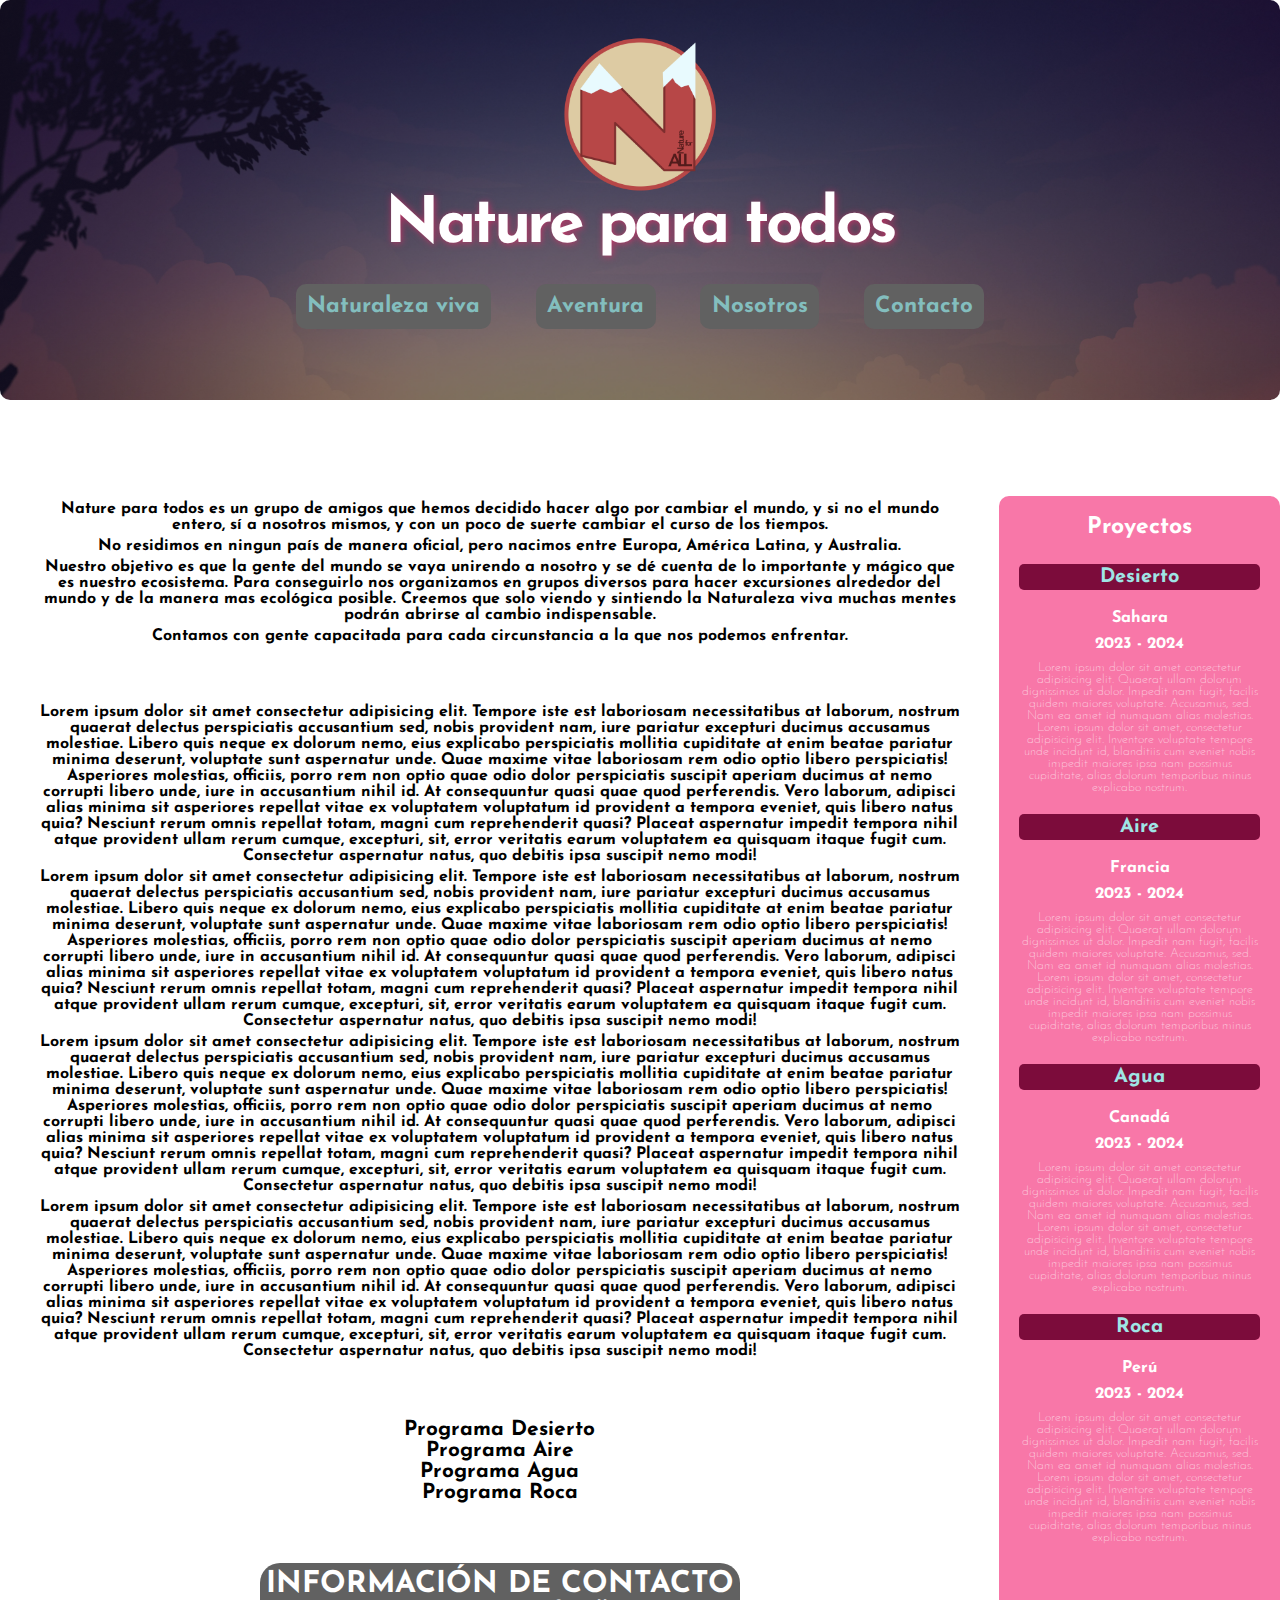
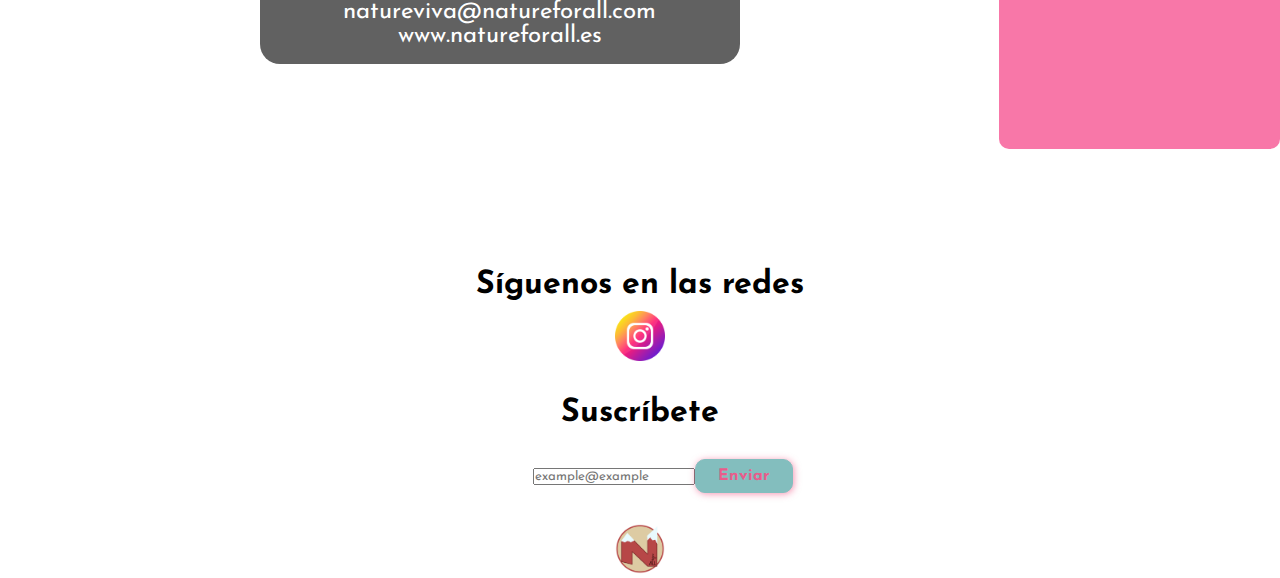
<file: biografia.html>
<!DOCTYPE html>
<html lang="en">

<head>
    <meta charset="UTF-8">
    <meta http-equiv="X-UA_Compatible" content="IE=edge">
    <meta name="viewport" content="width=device-width, initial-scale=1.0">
    <title>Nature biografía</title>
    <link rel="stylesheet" href="./assets/styles/stylesheet.css">
    <link rel="icon" href="assets/media/favicon.png" type="image/png"/>
    <link href="https://fonts.googleapis.com/css2?family=Josefin+Sans:wght@300&display=swap" rel="stylesheet">
</head>

<body class="container">

    <header class="container biography">
        <div class="logo-top">
            <img class="logo" src="assets/media/favicon.png" alt="logo">
        </div>
        <h1 class="nature-every">Nature para todos</h1>
        
        <nav class="items">
            <a href="index.html">Naturaleza viva</a>
            <a href="portfolio.html">Aventura</a>
            <a href="biografia.html">Nosotros</a>
            <a href="contacto.html">Contacto</a>
        </nav>
    </header>
    
    <div class="row">
        <main>
            
            <section>
                <article>
                    <p>Nature para todos es un grupo de amigos que hemos decidido hacer algo por cambiar el mundo, y si no el mundo entero, sí a nosotros mismos, y con un poco de suerte cambiar el curso de los tiempos.<p>
                    <p>No residimos en ningun país de manera oficial, pero nacimos entre Europa, América Latina, y Australia.</p> 
                    <p>Nuestro objetivo es que la gente del mundo se vaya unirendo a nosotro y se dé cuenta de lo importante y mágico que es nuestro ecosistema. Para conseguirlo nos organizamos en grupos diversos para hacer excursiones alrededor del mundo y de la manera mas ecológica posible. Creemos que solo viendo y sintiendo la Naturaleza viva muchas mentes podrán abrirse al cambio indispensable.</p>
                    <p>Contamos con gente capacitada para cada circunstancia a la que nos podemos enfrentar.</p>
                </article>
                <article class="fill">
                    <p>Lorem ipsum dolor sit amet consectetur adipisicing elit. Tempore iste est laboriosam necessitatibus at laborum, nostrum quaerat delectus perspiciatis accusantium sed, nobis provident nam, iure pariatur excepturi ducimus accusamus molestiae.
                    Libero quis neque ex dolorum nemo, eius explicabo perspiciatis mollitia cupiditate at enim beatae pariatur minima deserunt, voluptate sunt aspernatur unde. Quae maxime vitae laboriosam rem odio optio libero perspiciatis!
                    Asperiores molestias, officiis, porro rem non optio quae odio dolor perspiciatis suscipit aperiam ducimus at nemo corrupti libero unde, iure in accusantium nihil id. At consequuntur quasi quae quod perferendis.
                    Vero laborum, adipisci alias minima sit asperiores repellat vitae ex voluptatem voluptatum id provident a tempora eveniet, quis libero natus quia? Nesciunt rerum omnis repellat totam, magni cum reprehenderit quasi?
                    Placeat aspernatur impedit tempora nihil atque provident ullam rerum cumque, excepturi, sit, error veritatis earum voluptatem ea quisquam itaque fugit cum. Consectetur aspernatur natus, quo debitis ipsa suscipit nemo modi!</p>
                    <p>Lorem ipsum dolor sit amet consectetur adipisicing elit. Tempore iste est laboriosam necessitatibus at laborum, nostrum quaerat delectus perspiciatis accusantium sed, nobis provident nam, iure pariatur excepturi ducimus accusamus molestiae.
                    Libero quis neque ex dolorum nemo, eius explicabo perspiciatis mollitia cupiditate at enim beatae pariatur minima deserunt, voluptate sunt aspernatur unde. Quae maxime vitae laboriosam rem odio optio libero perspiciatis!
                    Asperiores molestias, officiis, porro rem non optio quae odio dolor perspiciatis suscipit aperiam ducimus at nemo corrupti libero unde, iure in accusantium nihil id. At consequuntur quasi quae quod perferendis.
                    Vero laborum, adipisci alias minima sit asperiores repellat vitae ex voluptatem voluptatum id provident a tempora eveniet, quis libero natus quia? Nesciunt rerum omnis repellat totam, magni cum reprehenderit quasi?
                    Placeat aspernatur impedit tempora nihil atque provident ullam rerum cumque, excepturi, sit, error veritatis earum voluptatem ea quisquam itaque fugit cum. Consectetur aspernatur natus, quo debitis ipsa suscipit nemo modi!</p>
                    <p>Lorem ipsum dolor sit amet consectetur adipisicing elit. Tempore iste est laboriosam necessitatibus at laborum, nostrum quaerat delectus perspiciatis accusantium sed, nobis provident nam, iure pariatur excepturi ducimus accusamus molestiae.
                    Libero quis neque ex dolorum nemo, eius explicabo perspiciatis mollitia cupiditate at enim beatae pariatur minima deserunt, voluptate sunt aspernatur unde. Quae maxime vitae laboriosam rem odio optio libero perspiciatis!
                    Asperiores molestias, officiis, porro rem non optio quae odio dolor perspiciatis suscipit aperiam ducimus at nemo corrupti libero unde, iure in accusantium nihil id. At consequuntur quasi quae quod perferendis.
                    Vero laborum, adipisci alias minima sit asperiores repellat vitae ex voluptatem voluptatum id provident a tempora eveniet, quis libero natus quia? Nesciunt rerum omnis repellat totam, magni cum reprehenderit quasi?
                    Placeat aspernatur impedit tempora nihil atque provident ullam rerum cumque, excepturi, sit, error veritatis earum voluptatem ea quisquam itaque fugit cum. Consectetur aspernatur natus, quo debitis ipsa suscipit nemo modi!</p>
                    <p>Lorem ipsum dolor sit amet consectetur adipisicing elit. Tempore iste est laboriosam necessitatibus at laborum, nostrum quaerat delectus perspiciatis accusantium sed, nobis provident nam, iure pariatur excepturi ducimus accusamus molestiae.
                    Libero quis neque ex dolorum nemo, eius explicabo perspiciatis mollitia cupiditate at enim beatae pariatur minima deserunt, voluptate sunt aspernatur unde. Quae maxime vitae laboriosam rem odio optio libero perspiciatis!
                    Asperiores molestias, officiis, porro rem non optio quae odio dolor perspiciatis suscipit aperiam ducimus at nemo corrupti libero unde, iure in accusantium nihil id. At consequuntur quasi quae quod perferendis.
                    Vero laborum, adipisci alias minima sit asperiores repellat vitae ex voluptatem voluptatum id provident a tempora eveniet, quis libero natus quia? Nesciunt rerum omnis repellat totam, magni cum reprehenderit quasi?
                    Placeat aspernatur impedit tempora nihil atque provident ullam rerum cumque, excepturi, sit, error veritatis earum voluptatem ea quisquam itaque fugit cum. Consectetur aspernatur natus, quo debitis ipsa suscipit nemo modi!</p>        
                </article>
            </section>
    
            <section>
                <ul>
                    <li>Programa Desierto</li>
                    <li>Programa Aire</li>
                    <li>Programa Agua</li>
                    <li>Programa Roca</li>
                </ul>
            </section>
    
            <section class="inf-cnt">
                <h4>INFORMACIÓN DE CONTACTO</h4>
                <a href="mailto:natureviva@natureforall.com">natureviva@natureforall.com</a>
                <p>www.natureforall.es</p>
            </section>
    
        </main>    
    
    
        <aside>
            
            <h2>Proyectos</h2>
            <h3 class="creators">Desierto</h3>
            <h4>Sahara</h4>
            <h5>2023 - 2024</h5>
            <ul class="experience">
                <li>Lorem ipsum dolor sit amet consectetur adipisicing elit. Quaerat ullam dolorum dignissimos ut dolor. Impedit nam fugit, facilis quidem maiores voluptate. Accusamus, sed. Nam ea amet id numquam alias molestias.</li>
                <li>Lorem ipsum dolor sit amet, consectetur adipisicing elit. Inventore voluptate tempore unde incidunt id, blanditiis cum eveniet nobis impedit maiores ipsa nam possimus cupiditate, alias dolorum temporibus minus explicabo nostrum.</li>
            </ul>
        
            <h3 class="creators">Aire</h3>
            <h4>Francia</h4>
            <h5>2023 - 2024</h5>
            <ul class="experience">
                <li>Lorem ipsum dolor sit amet consectetur adipisicing elit. Quaerat ullam dolorum dignissimos ut dolor. Impedit nam fugit, facilis quidem maiores voluptate. Accusamus, sed. Nam ea amet id numquam alias molestias.</li>
                <li>Lorem ipsum dolor sit amet, consectetur adipisicing elit. Inventore voluptate tempore unde incidunt id, blanditiis cum eveniet nobis impedit maiores ipsa nam possimus cupiditate, alias dolorum temporibus minus explicabo nostrum.</li>
            </ul>
                    
            <h3 class="creators">Agua</h3>
            <h4>Canadá</h4>
            <h5>2023 - 2024</h5>
            <ul class="experience">
                <li>Lorem ipsum dolor sit amet consectetur adipisicing elit. Quaerat ullam dolorum dignissimos ut dolor. Impedit nam fugit, facilis quidem maiores voluptate. Accusamus, sed. Nam ea amet id numquam alias molestias.</li>
                <li>Lorem ipsum dolor sit amet, consectetur adipisicing elit. Inventore voluptate tempore unde incidunt id, blanditiis cum eveniet nobis impedit maiores ipsa nam possimus cupiditate, alias dolorum temporibus minus explicabo nostrum.</li>
            </ul>
        
            <h3 class="creators">Roca</h3>
            <h4>Perú</h4>
            <h5>2023 - 2024</h5>
            <ul class="experience">
                <li>Lorem ipsum dolor sit amet consectetur adipisicing elit. Quaerat ullam dolorum dignissimos ut dolor. Impedit nam fugit, facilis quidem maiores voluptate. Accusamus, sed. Nam ea amet id numquam alias molestias.</li>
                <li>Lorem ipsum dolor sit amet, consectetur adipisicing elit. Inventore voluptate tempore unde incidunt id, blanditiis cum eveniet nobis impedit maiores ipsa nam possimus cupiditate, alias dolorum temporibus minus explicabo nostrum.</li>
            </ul>
                     
        </aside>
    </div> 

    <footer class="bottom">
        
        <div class="container">
            <h2 class="h2-portfolio"></h2>
            <h3>Síguenos en las redes</h3>
            <a target="_blank" href="https://www.instagram.com/" class="btn"><img src="assets/media/home/instagram.png" alt="Instagram"></a>
        </div>
        
        <div class="container">
            <h3>Suscríbete</h3>
            <form >
                <p>Email <input type="email" placeholder="example@example" required/><button>Enviar</button></p>
            </form>
            <a target="_blank" href="assets/media/favicon.png" class="btn"><img src="assets/media/favicon.png" alt="logo"></a>    
        </div>
    </footer>

    

</body>
</html>
</file>
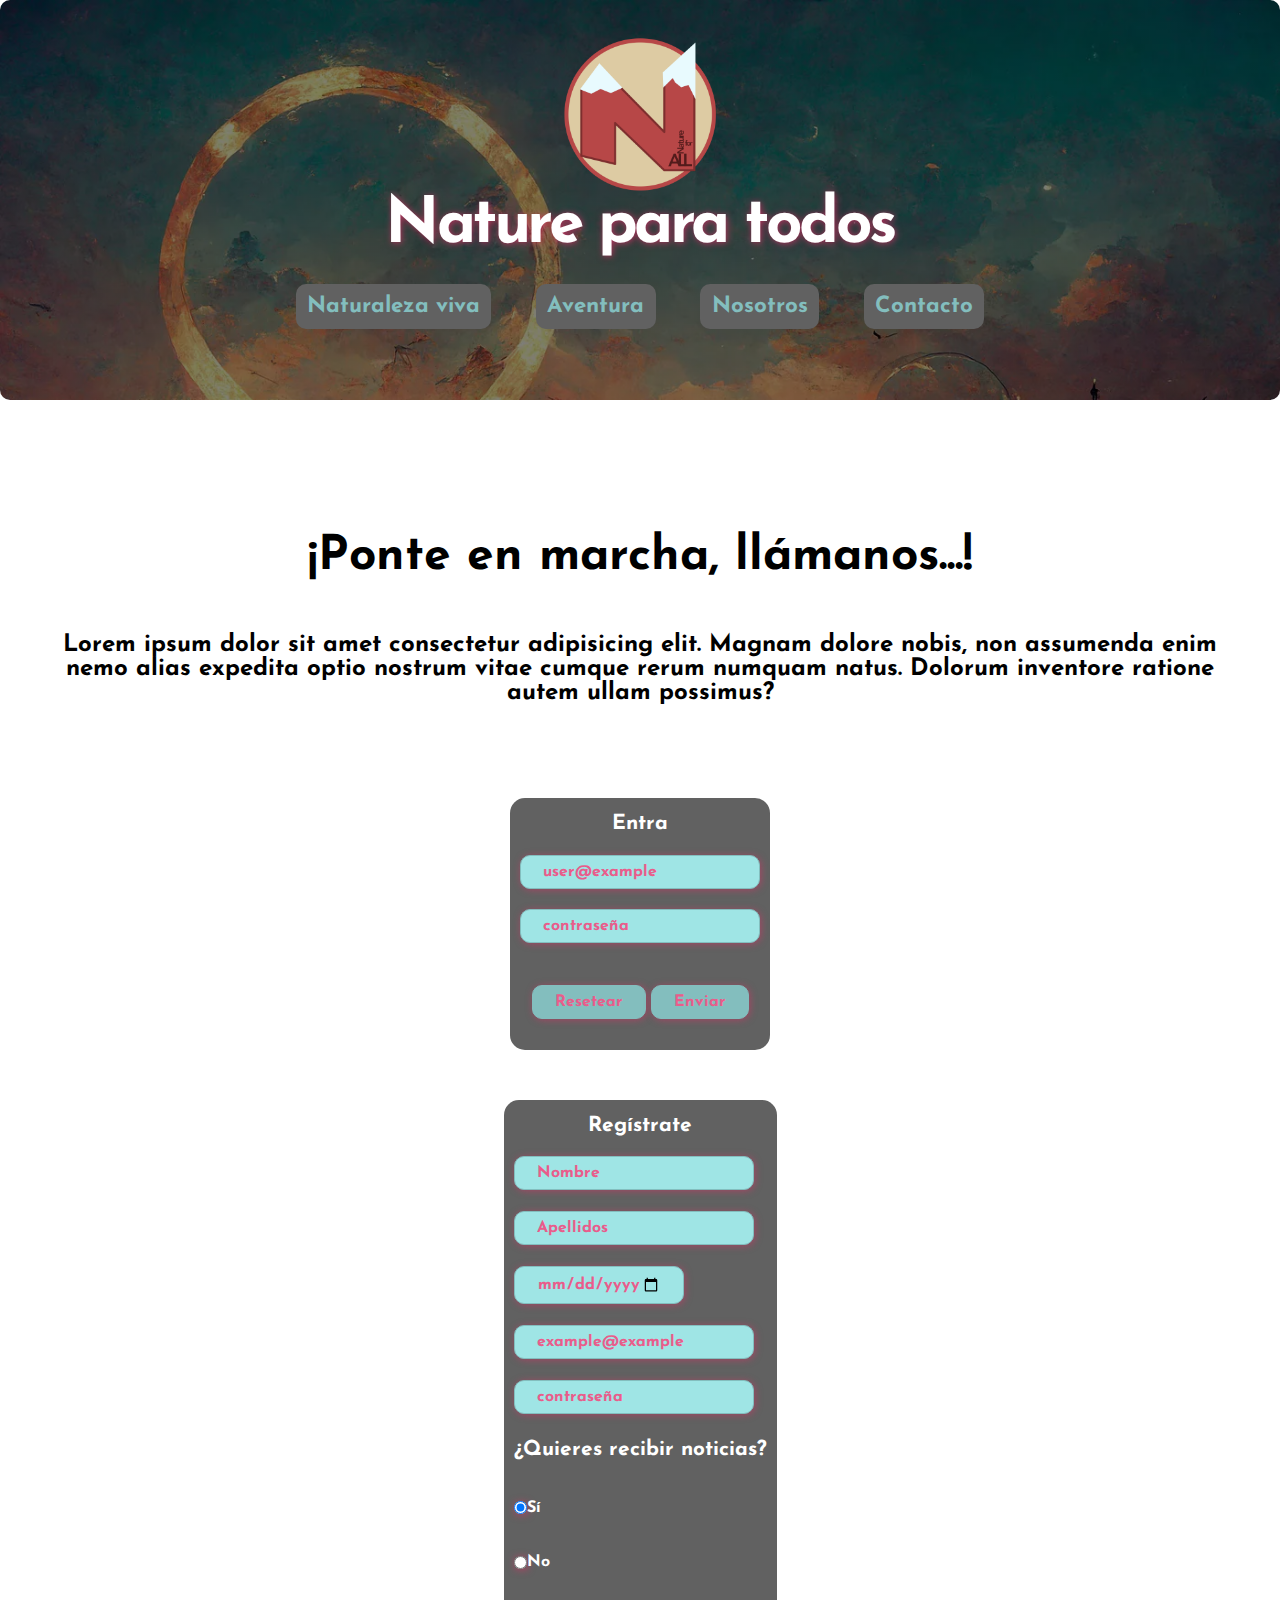
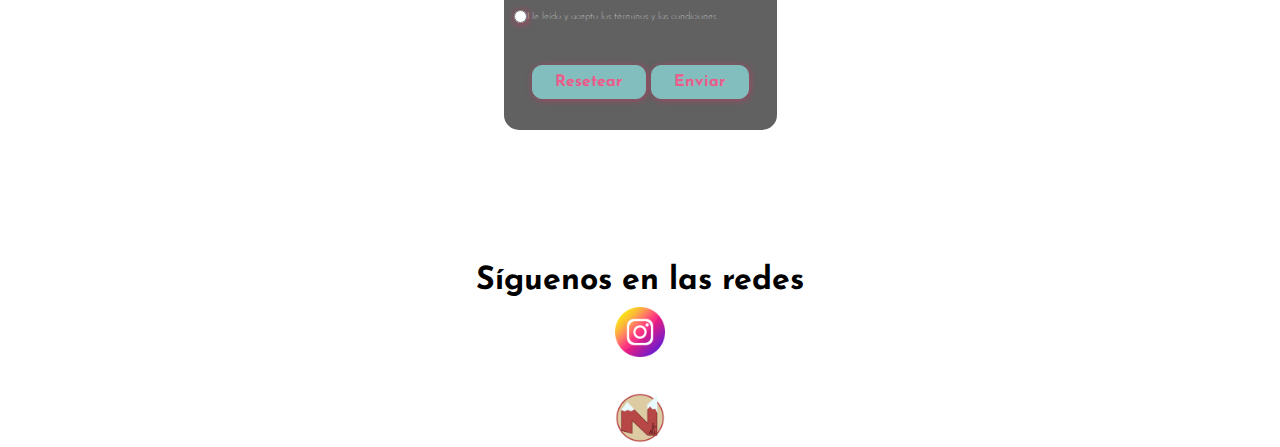
<file: contacto.html>
<!DOCTYPE html>
<html lang="en">
<head>

    <meta charset="UTF-8">
    <meta http-equiv="X-UA_Compatible" content="IE=edge">
    <meta name="viewport" content="width=device-width, initial-scale=1.0">
    <title>Nature contacto</title>
    <link rel="stylesheet" href="./assets/styles/stylesheet.css">
    <link rel="icon" href="assets/media/favicon.png" type="image".png>
    <link href="https://fonts.googleapis.com/css2?family=Josefin+Sans:wght@300&display=swap" rel="stylesheet">

</head>

<body class="container-contact">

    <header class="container cnt">
        <div class="logo-top">
            <img class="logo" src="assets/media/favicon.png" alt="logo">
        </div>
        <h1 class="nature-every">Nature para todos</h1>
        
        <nav class="items">
            <a href="index.html">Naturaleza viva</a>
            <a href="portfolio.html">Aventura</a>
            <a href="biografia.html">Nosotros</a>
            <a href="contacto.html">Contacto</a>
        </nav>
    </header>
    
    <main>

        <h2 class="h2-contact">¡Ponte en marcha, llámanos...!</h2>

        <div class="callUs">
            <p class="lorem">Lorem ipsum dolor sit amet consectetur adipisicing elit. Magnam dolore nobis, non assumenda enim nemo alias expedita optio nostrum vitae cumque rerum numquam natus. Dolorum inventore ratione autem ullam possimus?</p>
        </div>

        <section class="login">
            <form class="user">
                <p class="entrar">Entra</p>
                <div class="ipt">
                    <input type="email" placeholder="user@example" required/>
                    <input type="password" placeholder="contraseña" required/>
                    <button type="reset">Resetear</button>
                    <button type="button">Enviar</button>
                </div>
            </form>
        </section>

        <section>
            <form class="register" action="send">
                <p>Regístrate</p>
                <div class="rgt">
                    <input type="text" placeholder="Nombre" required/>
                    <input type="text" placeholder="Apellidos" required/>
                    <input type="date" placeholder="Fecha de nacimiento" max="2015-01-01" min="1900-01-01"/>
                    <input type="email" placeholder="example@example" required/>
                    <input type="password" placeholder="contraseña" required/>
                    <fieldset>
                        <p class="news">¿Quieres recibir noticias?</p>
                        <div>
                            <input type="radio" id="yes" name="yes-no" value="yes" checked><label for="yes">Sí</label>
                        </div>
                        <div>
                            <input type="radio" id="no" name="yes-no" value="no"><label for="no">No</label>
                        </div>
                        <div>
                            <input type="radio" id="agree" name="accept" value="accept"><label class="accept" for="accept">He leído y acepto los términos y las condiciones</label>
                        </div>
                    </fieldset>
                    <button type="reset">Resetear</button>
                    <button type="button">Enviar</button>
                </div>
             </form>
        </section>

    </main>

    <footer class="bottom">
        
        <div class="container ft-ct">
            <h3 class="form-contact">Síguenos en las redes</h3>
            <a target="_blank" href="https://www.instagram.com/" class="btn"><img src="assets/media/home/instagram.png" alt="Instagram"></a>
        </div>
        
        <div class="container">
            <a target="_blank" href="assets/media/favicon.png" class="btn"><img src="assets/media/favicon.png" alt="logo"></a>    
        </div>
    </footer>
    
</body>
</html>
</file>
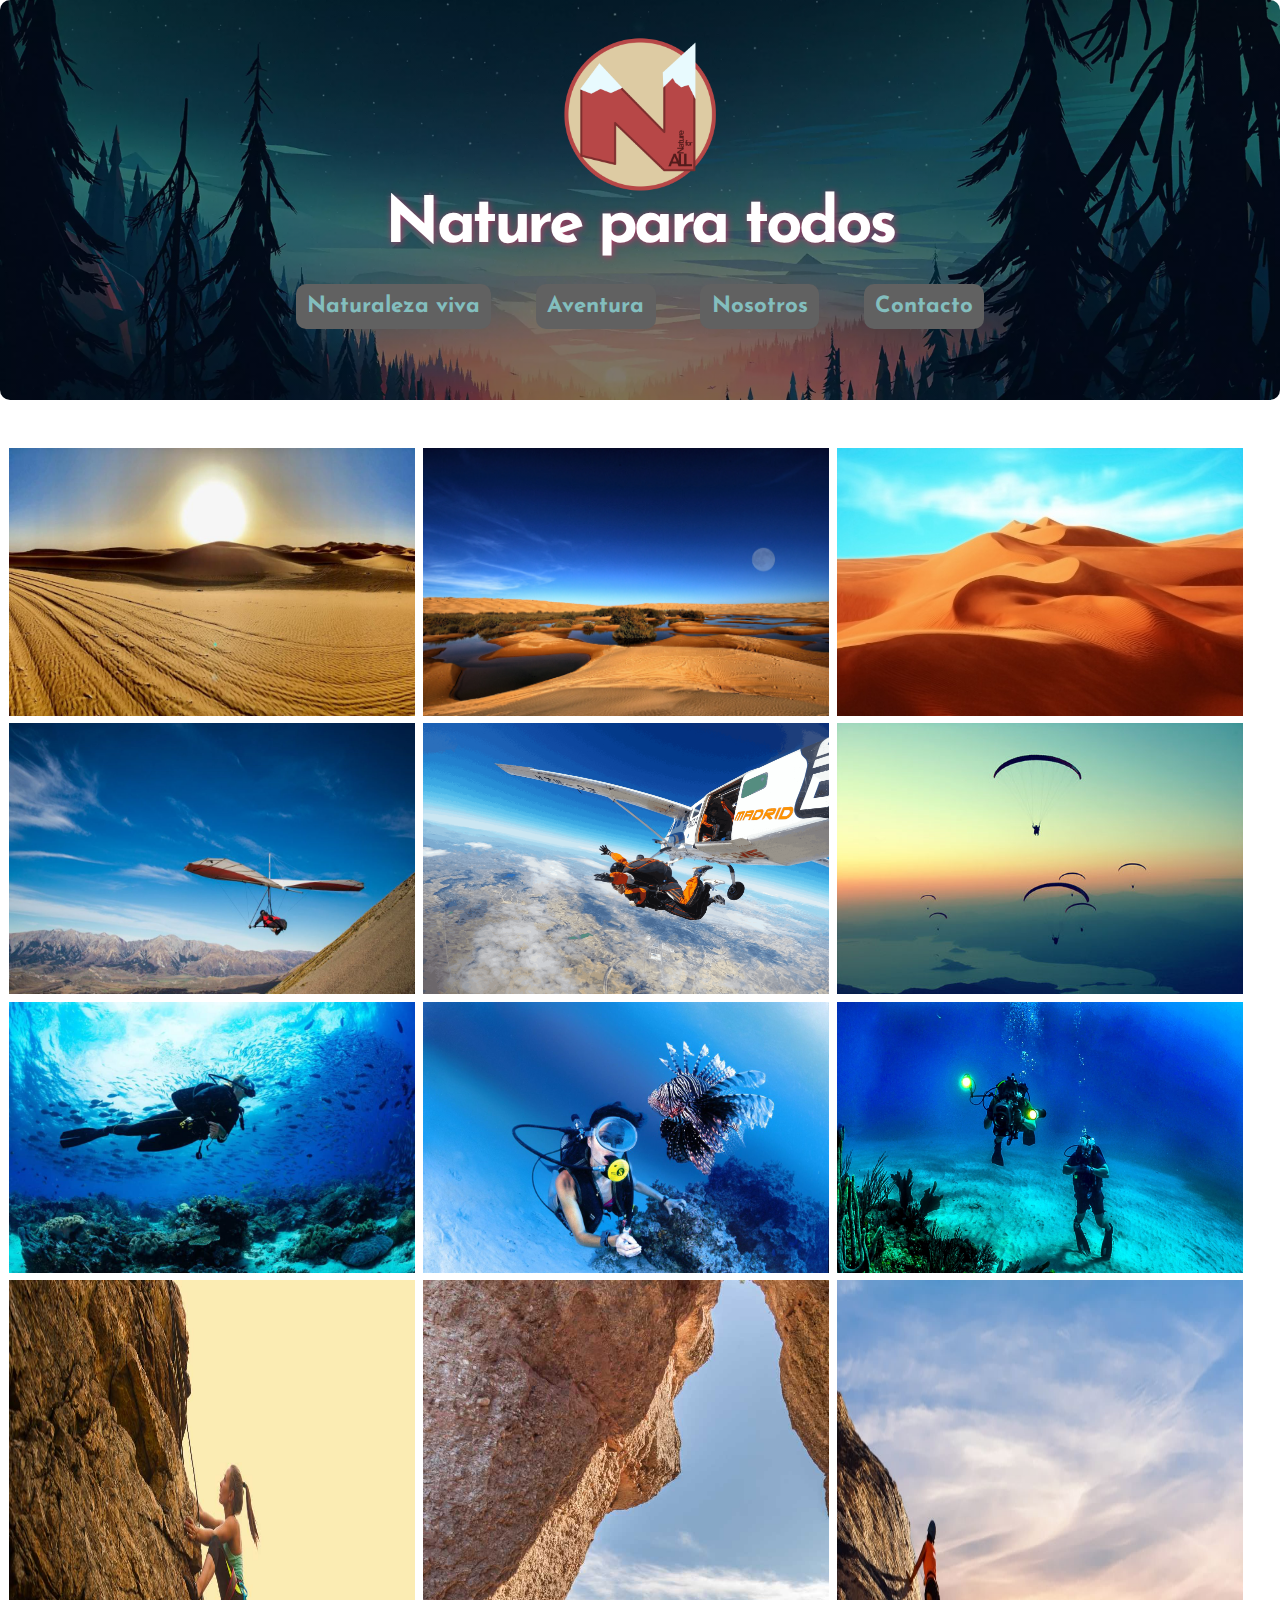
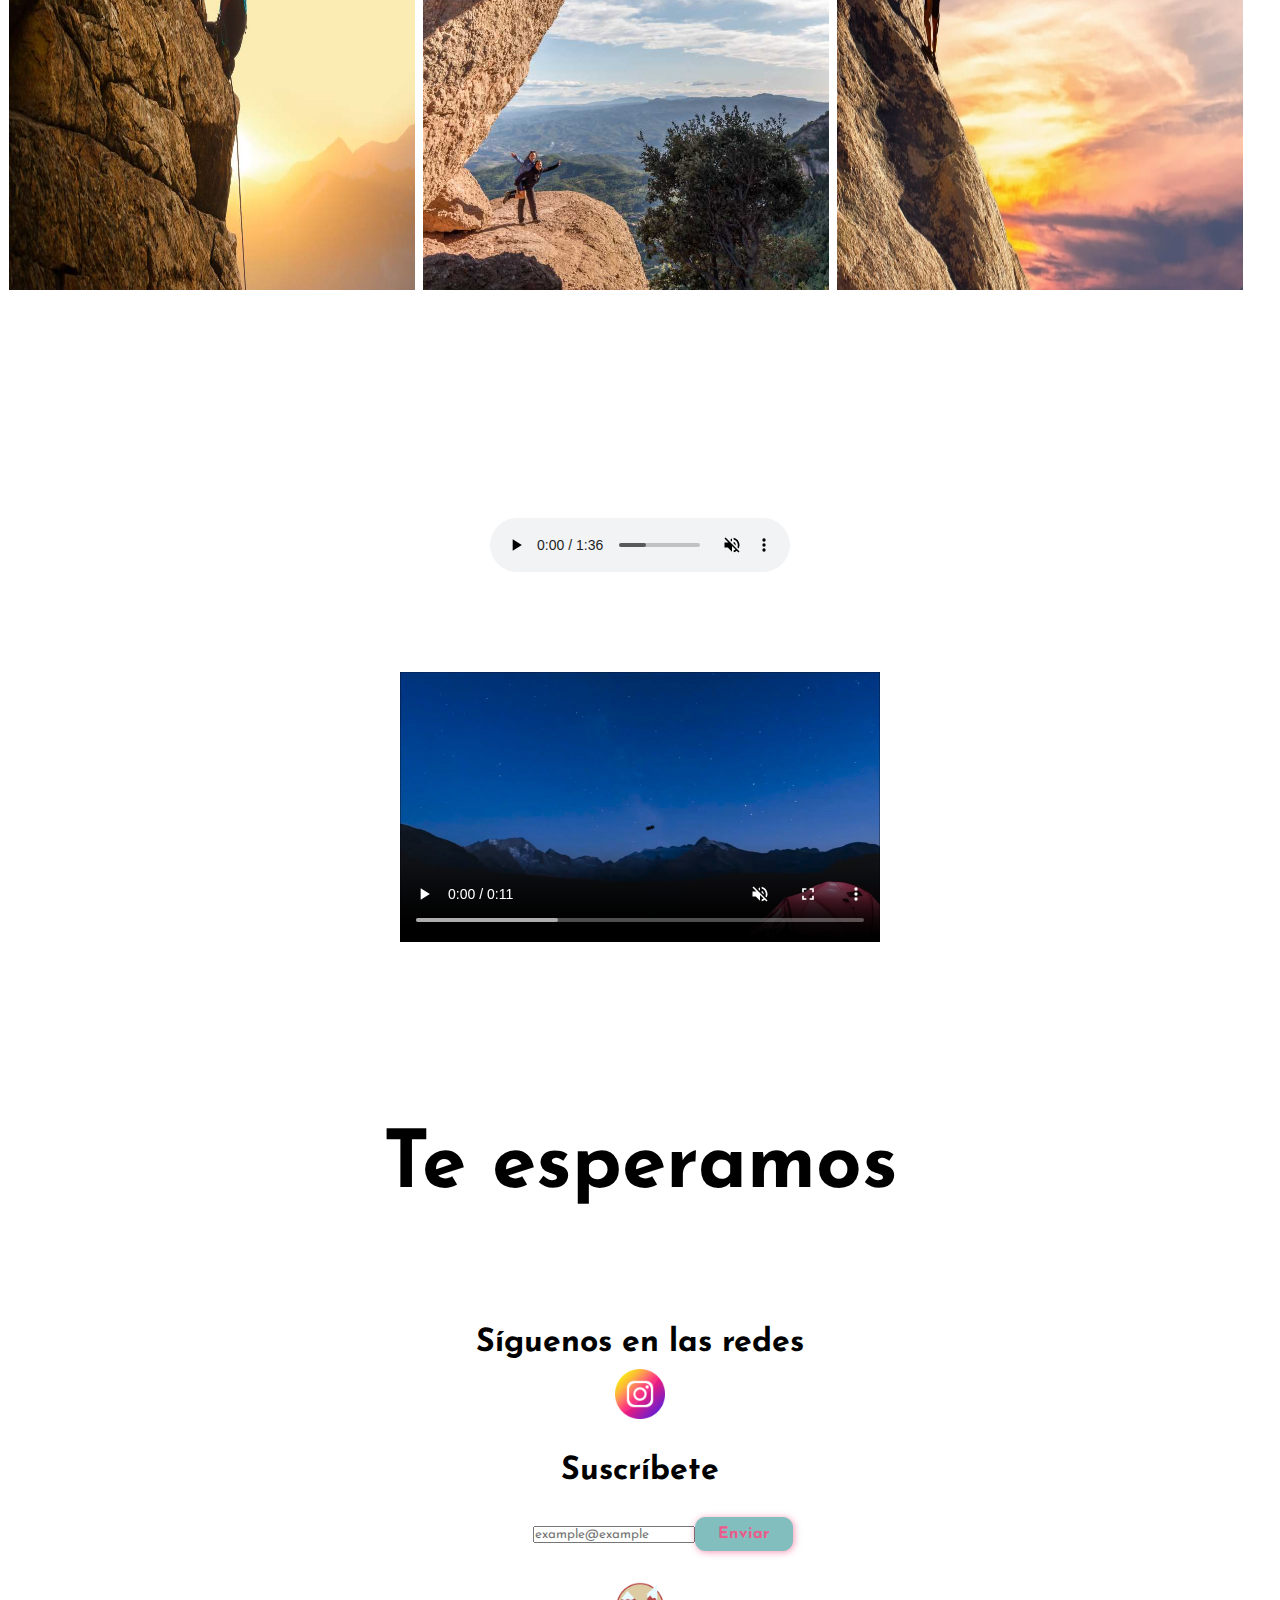
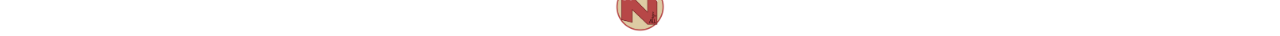
<file: portfolio.html>
<!DOCTYPE html>
<html lang="en">
<head>
    <meta charset="UTF-8">
    <meta http-equiv="X-UA_Compatible" content="IE=edge">
    <meta name="viewport" content="width=device-width, initial-scale=1.0">
    <title>Nature portfolio</title>
    <link rel="stylesheet" href="./assets/styles/stylesheet.css">
    <link rel="icon" href="assets/media/favicon.png" type="image/png"/>
    <link href="https://fonts.googleapis.com/css2?family=Josefin+Sans:wght@300&display=swap" rel="stylesheet">
</head>

<body class="container">

    <header class="container portfolio">
        <div class="logo-top">
            <img class="logo" src="assets/media/favicon.png" alt="logo">
        </div>
        <h1 class="nature-every">Nature para todos</h1>
        
        <nav class="items">
            <a href="index.html">Naturaleza viva</a>
            <a href="portfolio.html">Aventura</a>
            <a href="biografia.html">Nosotros</a>
            <a href="contacto.html">Contacto</a>
        </nav>
    </header>


    <main class="row">
        <div class="fotos">
            <img src="assets/media/portfolio/5fa533dc8560c.jpeg" alt="Desierto1">
            <img src="assets/media/portfolio/194989.webp" alt="Desierto2">
            <img src="assets/media/portfolio/xAB9tE.jpg" alt="Desierto3">
            <img src="assets/media/portfolio/Consejos-para-volar-en-ala-delta-1280x720.jpeg" alt="Aire1">
            <img src="assets/media/portfolio/primer_salto_en_paracaidas.png" alt="Aire2">
            <img src="assets/media/portfolio/8042888_orig.jpg" alt="Aire3">
            <img src="assets/media/portfolio/5ca70f0d57d65-min-1200x800.jpg" alt="Agua1">
            <img src="assets/media/portfolio/fotonoticia_20140427123334_1200.jpg" alt="Agua2">
            <img src="assets/media/portfolio/Bucear-en-Begur-inmersiones-de-buceo-en-la-Costa-Brava-Diving-in-Begur-divinginbegur.jpg" alt="Agua3">
            <img src="assets/media/portfolio/Tipos-de-roca-para-escalar.jpg" alt="Roca1">
            <img src="assets/media/portfolio/Vistas-desde-la-Roca-Foradada.jpg" alt="Roca2">
            <img src="assets/media/portfolio/tipos de escalada.jpg" alt="Roca3">
        </div>

        <div class="audio">
            <audio controls class="reproduce"  muted>
                <source src="assets/media/portfolio/birds-frogs-nature-mosquito-8258.mp3" type="audio/mpeg" />
                <source src="assets/media/portfolio/birds-frogs-nature-mosquito-8258.ogv" type="audio/ogg" />
                <source src="assets/media/portfolio/birds-frogs-nature-mosquito-8258.opus" />
                Tu navegador no es compatible con formatos de audio
            </audio>
        </div>

        <div class="video">
            <video width="480" height="270" controls muted>
                <source src="assets/media/portfolio/cielo-nocturno-31569.mp4" type="video/mp4" />
                <source src="assets/media/portfolio/cielo-nocturno-31569.ogv" type="video/ogg" />
                Tu navegador no es compatible con formatos de video
            </video>
        </div>

    </main>


    <footer class="bottom">
        
        <div class="container">
            <h2 class="h2-portfolio">Te esperamos</h2>
            <h3>Síguenos en las redes</h3>
            <a target="_blank" href="https://www.instagram.com/" class="btn"><img src="assets/media/home/instagram.png" alt="Instagram"></a>
        </div>
        
        <div class="container">
            <h3>Suscríbete</h3>
            <form >
                <p>Email <input type="email" placeholder="example@example" required/><button>Enviar</button></p>
            </form>
            <a target="_blank" href="assets/media/favicon.png" class="btn"><img src="assets/media/favicon.png" alt="logo"></a>    
        </div>
    </footer>

</body> 
</html>
</file>
<file: assets/styles/stylesheet.css>
/* Index */

* {
  box-sizing: border-box;
  margin: 0;
  padding: 0;
  font-family: 'Josefin Sans', sans-serif, "Century Gothic";
}

:root {
  --light: #f5cbb8;
  --grey: #616161;
  --black: #000000;
  --font-white: #ffffff;
  --go: #83bebe;
  --light-blue: #9fe5e5; 
  --pink: #e95c8b;
  --search: #7c0c3b;
}

body {
  margin: 0;
  padding: 0;
}

h2 .h2-index {
  font-size: 2.5em;
}

h3 {
  font-size: 2em;
}

h4 {
  font-size: 1.25em;
}

header.container {
  display: flex;
  flex-direction: column;
  align-items: center;
  justify-content: space-around;
}

header a {
  color: var(--go);
  text-decoration: none;
  font-weight: bold;
  margin: 0.7em 0;
  @media (min-width: 768px) {
    background-color: var(--grey);
    margin: 0.7em 1em;
    padding: 0.5em;
    border-radius: 10px;
    display: flex;
    align-content: center;
    align-items: center;
  }
}

header a:hover {
  color: var(--pink);
  transform: scale(1.1);
}

button {
  font-size: 1em;
  font-weight: bold;
  padding: 8px 22px;
  border-radius: 10px;
  border: 1px solid var(--go);
  box-shadow: 1px 1px 7px rgba(235, 43, 104, 0.5);
  color: var(--pink);
  background-color: var(--search);
  margin: 1.3em 0;
}

button:hover {
  background-color: var(--light-blue);
  transform: scale(1.3);
}

nav.items {
  border-radius: 10px;
  display: flex;
  flex-direction: column;
  background-color: var(--grey);
  font-size: 1em;
  text-align: center;
  padding: 4px;
  margin-bottom: 2em;
  @media (min-width: 768px) {
    flex-direction: row;
    background: none;
    font-size: 1.4em;
    padding: 10px;
  }
}

.container {
  margin: 0 auto;
}

.container.navButtons {
  background: url(../media/home/landscapeHeader.jpg) no-repeat;
  background-position: center;
  width: 100%;
  max-height: min-content;
  height: 500px;
  border-radius: 10px;
  background-size: cover;
}

.nature-every {
  word-wrap: break-word;
  min-width: 200px;
  height: auto;
  font-size: 2em;
  font-weight: bolder;
  letter-spacing: -1.5px;
  text-shadow: 1px 1px 7px rgba(235, 43, 104, 0.7);
  color: var(--font-white);
  margin: -5px;
  padding: 5px 15px;
  text-align: center;
  @media (min-width: 768px) {
    display: flex;
    align-content: center;
    align-items: center;
    text-align: center;
    font-size: 4em;
    letter-spacing: -3.5px;
  }
}

.hero-header {
  font-size: 1.8em;
  text-align: center;
}

.choose-container {
  margin-bottom: 4em;
  @media (min-width: 768px) {
    text-align: center;
    width: 100%;
    display: flex;
    flex-direction: row;
    align-items: center;
    align-content: center;
    justify-content: center;
  }
}

.enviroment {
  width: 100%;
  max-width: max-content;
  min-width: min-content;
  border-radius: 10px;
  background-repeat: no-repeat;
  background-position: center;
  background-size: cover;
  padding: 2em;
  height: auto;
  @media (min-width: 768px) {
    width: 167px;
    margin: 0 0.5em;
    height: 600px;
    margin-bottom:2em;
  }
  @media (min-width: 960px) {
    width: 300px;
    margin: 0 0.5em;
    height: 600px;
    margin-bottom:2em;
    display:flex;
    flex-direction:column;
    justify-content: space-between;
  }
}

.enviroment h3, p {
  color: var(--font-white);
}

.desert {
  background-image: linear-gradient(0deg, rgba(0, 0, 0, 0.5), rgba(0, 0, 0, 0.5)), url("../media/home/274314.jpg");
}
.air {
  background-image: linear-gradient(0deg, rgba(0, 0, 0, 0.5), rgba(0, 0, 0, 0.5)), url("../media/home/271298.jpg");
}

.water {
  background-image: linear-gradient(0deg, rgba(0, 0, 0, 0.5), rgba(0, 0, 0, 0.5)), url("../media/home/sea-side-4k-h1.jpg");
}

.rocks {
  background-image: linear-gradient(0deg, rgba(0, 0, 0, 0.5), rgba(0, 0, 0, 0.5)), url("../media/home/mountain-minimalist-drawing-wallpaper-2560x1080_14.jpg");
}

.inspire{
  color: var(--black);
  font-weight: bold;
  margin-bottom: 20px;
}

a.instagram :hover  {
  box-shadow: 1px 1px 17px rgba(235, 43, 104, 0.9);
  border-radius: 150px;
}  

footer.bottom {
  text-align: center;
}

.bottom h3, p, a {
  margin-bottom: 10px;
}

.bottom .container {
  margin-top: 2em;
}

.bottom img {
  width: 50px;
  height: 50px;
}

.bottom img:hover {
  transform: scale(1.3);
  border-radius: 150px;
  box-shadow: 1px 1px 17px rgba(235, 43, 104, 0.7);
}

#hero {
  display: flex;
  flex-direction: column;
  align-items: center;
  justify-content: center;
  font-size: 1.3em;
  font-weight: bold;
  color: var(--black);
  margin: 4em auto;
  padding: 0 2em;
  text-align: center;
}

#wild {
  display: flex;
  flex-direction: column;
  align-items: center;
  justify-content: center;
  font-size: 1em;
  font-weight: bold;
  color: var(--black);
  margin-bottom: 4em;
  padding: 0 2em;
  text-align: center;
}

#dry-air-water-rocks {
  background-color: var(--black);
  color: var(--go);
  border-radius: 10px;
  margin: 5px;
}

#dry-air-water-rocks h2 {
  text-align: center;
  color: var(--font-white);
  text-shadow: 1px 1px 7px rgba(235, 43, 104, 0.5);
  padding: 0.7em;
}

#dry-air-water-rocks .choose-container {
  text-align: center;
}

#free .container {
  text-align: center;
  font-size: 2em;
  font-weight: bold;
  margin-bottom: 80px;
}

#awesome .container {
  display: flex;
  flex-direction: column;
  text-align: center;
  width: 80%;
  font-size: 2em;
  font-weight: bold;
  color: var(--font-white);
  margin-bottom: 2.5em;
}

#awesome .container a {
  background-color: var(--grey);
  padding: 0.5em 0;
  border: 1px solid var(--font-white);
  border-end-end-radius: 15px;
  text-decoration: none;
  color: var(--font-white);
}

#awesome :hover {
  border-radius: 125px;
  transform: scale(1.1);
}

#awesome a:hover {
  color: var(--pink);
  background-color: var(--light-blue);
  box-shadow: 1px 1px 7px rgba(235, 43, 104, 0.5);
}





/*  Portfolio */

header.portfolio {
  background-image: linear-gradient(0deg, rgba(0, 0, 0, 0.5), rgba(0, 0, 0, 0.5)), url("../media/portfolio/peakpx.webp");
  max-height: min-content;
  height: 500px;
  border-radius: 10px;
  background-size: cover;
  margin-bottom: 40px;
}

.logo {
  width: 7em;
  margin: 15px 0px -5px 0px;
  animation-name: logoRun;
  animation-duration: 3.5s;
  animation-direction: reverse;
  position: relative;
  @media (min-width: 768px) {
    display: ;
    align-content: center;
    align-items: center;
    text-align: center;
    width: 10em;
  }
}

@keyframes logoRun {
  0% {right: 0%}
  10% {right: 125px}
  50% {right: 250px}
  
}

main {
  display: flex;
  padding: 5px;
  justify-content: center;
  margin: 0 auto;
  align-content: center;
  align-items: center;
  flex-direction: column;
  margin-bottom: 50px;
}
  
.fotos {
    width: 100%;
  }
  
.fotos img {
  margin-top: 5px;
}
  
@media (max-width: 600px){
  .column{
    flex: 100%;
  }
}

.audio {
  margin-top: 6em;
  @media (min-width: 960px) {
    margin-top: 14em;
  }
}

.video {
  margin: 6em;
}

footer {
  text-align: center;
}

h2.h2-portfolio {
  font-size: 5em;
  margin-bottom: 1.5em;
}

body.container-portfolio {
  margin: 0 auto;
  display: block;
}
  
.fotos img {
  width: 32%;
  height: auto;
  margin: 0.3%;
}
  
.fotos {
  display: flex;
  flex-wrap: wrap;
  margin: 0 auto;
  width: 100%;
}
  
.fotos img:hover {
  transform: scale(1.5);
  border-radius: 5px;
}





    /* Biography */

header.biography {
  background-image: linear-gradient(0deg, rgba(0, 0, 0, 0.5), rgba(0, 0, 0, 0.5)), url("../media/biography/wallpaperflare.com_wallpaper.webp");
  max-height: min-content;
  height: 500px;
  border-radius: 10px;
  background-size: cover;
  margin-bottom: 6em;
}

.logo-top {
  padding-top: 20px;
}

main {
  flex: 60%;
  margin-bottom: 80px;
}

article p{
  text-align: center;
  padding: 0 2em 0 2em;
  margin-bottom: 5px;
  font-weight: bolder;
  color: var(--black);
}
article {
  margin-bottom: 60px;
}

ul {
  text-align: center;
  margin-bottom: 60px;
  list-style: none;
  font-size: 1.3em;
  font-weight: bold;
} 

aside{
  flex: 50px;
  font-size: 18px;
  background-color:#f877a8;
  border-radius: 10px;
  padding: 20px;
  text-align: center;
} 

aside h2 {
  font-size: 23px;
  font-weight: bold;
  margin-bottom: 25px;
  color: var(--font-white);
}

aside h3 {
  background-color: var(--search);
  color: var(--light-blue);
  border-radius: 5px;
  font-size: 20px;
  font-weight: bold;
  text-align: center;
  margin-bottom: 20px;
  padding: 3px;
}

aside h4, h5 {
  color: var(--font-white);
  margin-bottom:  10px;
  font-size: 0.9em;
}

aside ul {
  list-style: none;
  margin-bottom: 20px;
  color: var(--font-white);
  margin-bottom: 20px;
  font-size: 0.7em;
  font-weight: lighter;
}

p ul {
  font-size: 14px;
  margin-bottom: 20px;
}

.container .natureProfile {
  background: url(../media/biography/wallpaperflare.com_wallpaper.jpg) no-repeat;
  background-position: center;
  width: 100%;
  max-height: min-content;
  height: 500px;
  border-radius: 10px;
  background-size: cover;
  margin-bottom: 40px;
}

section.inf-cnt {
  background-color: var(--grey);
}

.inf-cnt{
  font-size: 12px;
  text-align: center;
  color: var(--font-white);
  font-size: 1.5em;
  width: auto;
  border-radius: 20px;
  padding: 6px;
}

.inf-cnt a {
  text-decoration: none;
  color: var(--font-white);
}

.inf-cnt a:hover {
  color: var(--pink);
}

.row {
  display: flex;
  flex-wrap: wrap;
}

#name {
  font-weight: bold;
  font-size: 44px;
  text-align: center;
  margin-bottom: 40px;
}





/* Contacto*/

header.cnt {
  background-image: linear-gradient(0deg, rgba(0, 0, 0, 0.5), rgba(0, 0, 0, 0.5)), url("../media/contacto/1_fpmWsIFOXG3lCVxMCqp2mw.webp");
  max-height: min-content;
  height: 500px;
  border-radius: 10px;
  background-size: cover;
  border-radius: 10px;
  margin-bottom: 8em;
}

.h2-contact {
  text-align: center;
  font-size: 3em;
  color: var(--black);
}

form.user p {
  font-size: 1.3em;
  font-weight: bold;
  padding-top: 5px;
}

.user {
  background-color: var(--grey);
  border-radius: 15px;
  width: max-content;
  text-align: center;
  align-items: center;
  padding: 10px;
  margin-bottom: 50px;
}

.user input {
display: flex;
flex-direction: column;
width: 100%;
font-size: 1em;
font-weight: bold;
padding: 8px 22px;
border-radius: 10px;
border: 1px solid var(--go);
box-shadow: 1px 1px 7px rgba(235, 43, 104, 0.5);
color: var(--pink);
background-color: var(--light-blue);
margin: 1.3em 0;
}

button {
font-size: 1em;
font-weight: bold;
padding: 8px 22px;
border-radius: 10px;
border: 1px solid var(--go);
box-shadow: 1px 1px 7px rgba(235, 43, 104, 0.5);
color: #e95c8b;
background-color: var(--go);
margin: 1.3em 0;
}

.ipt ::placeholder {
  color: var(--pink);
}

.rgt ::placeholder {
  color: var(--pink);
}

.lorem {
  display: flex;
  font-size: 1.5em;
  font-weight: bold;
  text-align: center;
  word-wrap: break-word;
  padding: 45px;
  color: var(--black);
  margin: 0.3em 0 2em 0;
}

.news {
font-size: 2em;
color:var(--black);
font-weight: bold;
margin-bottom: 20px;
}

form.register p {
  font-size: 1.3em;
  font-weight: bold;
  padding-top: 5px;
}

.register {
  background-color: var(--grey);
  border-radius: 15px;
  width: max-content;
  text-align: center;
  align-items: center;
  padding: 10px;
  margin-bottom: 50px;
}

.register input {
display: flex;
flex-direction: column;
font-size: 1em;
font-weight: bold;
padding: 8px 22px;
border-radius: 10px;
border: 1px solid var(--go);
box-shadow: 1px 1px 7px rgba(235, 43, 104, 0.5);
color: var(--pink);
background-color: var(--light-blue);
margin: 1.3em 0;
}

p.news {
  font-size: 1.5em;
  color: var(--font-white);
}

label {
  color: var(--font-white);
  font-size: 1em;
  font-weight: bold;
  text-align: left;
}

fieldset {
  border: none;
}

.accept {
  font-size: 10px;
  font-weight: lighter;
}

fieldset div {
  display: flex;
  justify-content: center;
  align-content: center;
  align-items: center;
}

.register fieldset div input {
  display: flex;
  width: auto;
}

.register fieldset div label {
  flex-grow: 9;
}

.register fieldset div label.accept {
  width: 100%;
}
</file>
